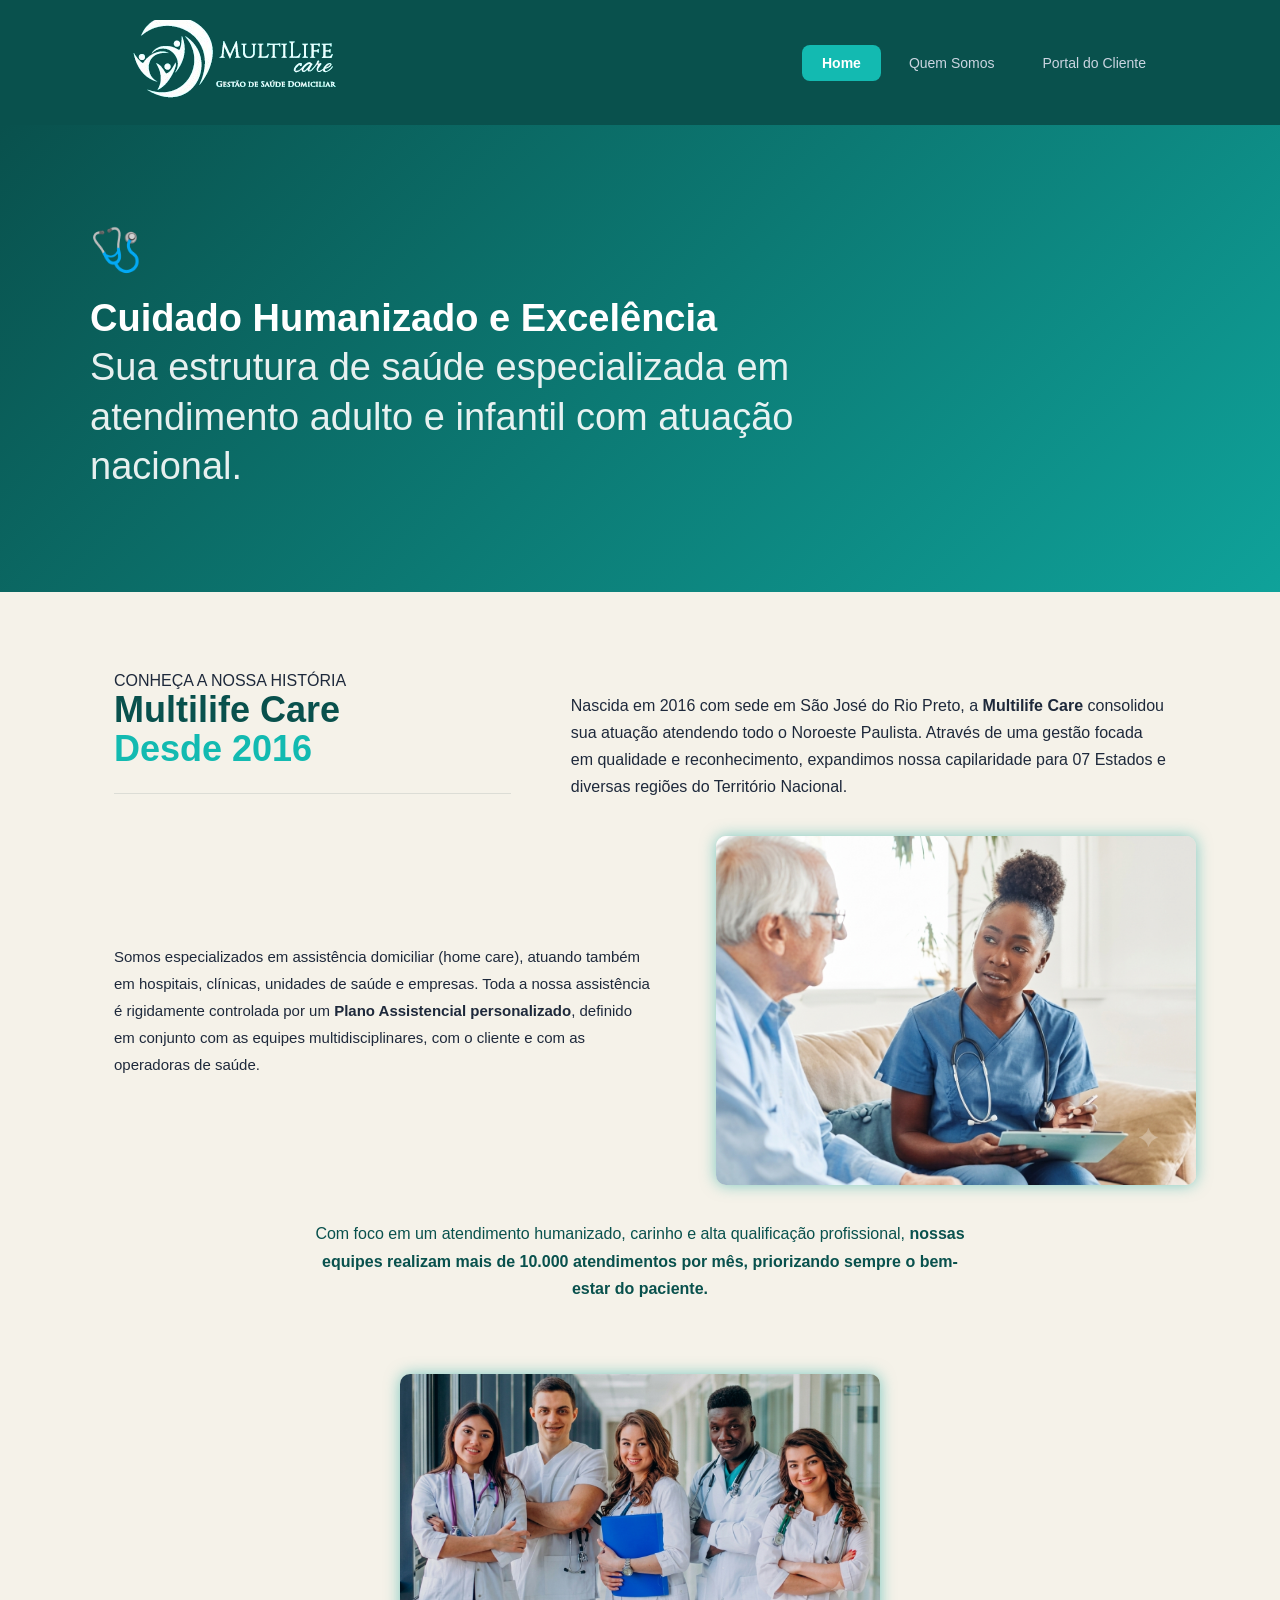
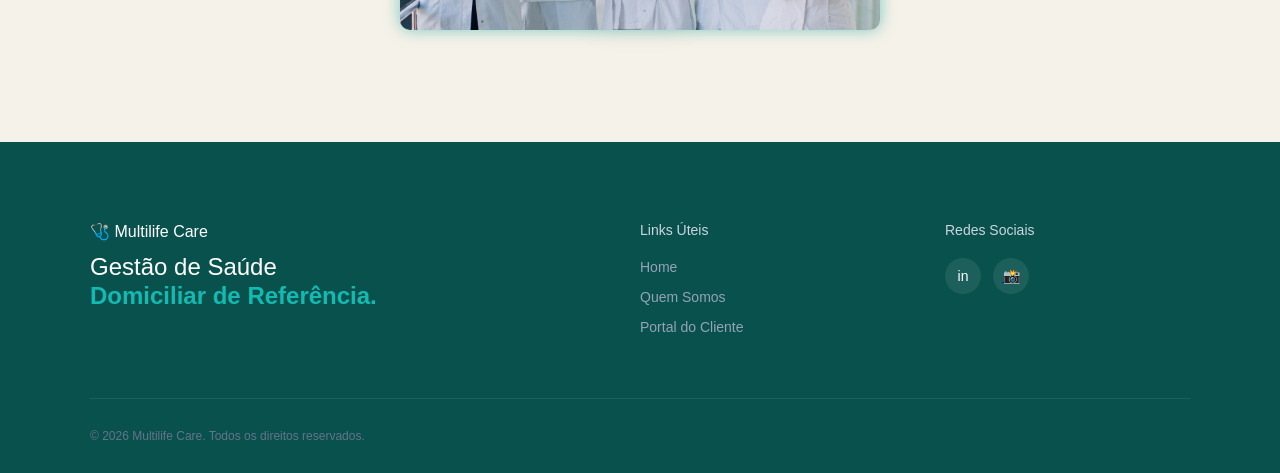
<file: index.html>
<!DOCTYPE html>
<html lang="pt-br">

<head>
    <meta charset="UTF-8">
    <meta name="viewport" content="width=device-width, initial-scale=1.0">
    <title>Home - Multilife Care</title>
    <link rel="icon" type="image/png" href="imagens/favicon.png">
    <link rel="stylesheet" href="css/style.css">
</head>

<body>

    <header class="dark-header">
        <div class="nav-container">
            <div class="logo">
                <img src="imagens/logo.multlifecare.png" alt="Logotipo Oficial Multilife Care" class="logo-img">
            </div>
            <nav>
                <ul class="nav-tabs">
                    <!-- Menu ajustado: Home está ativa nesta página -->
                    <li><a href="index.html" class="tab-btn active">Home</a></li>
                    <li><a href="quemsomos.html" class="tab-btn">Quem Somos</a></li>
                    <li><a href="cliente.html" class="tab-btn">Portal do Cliente</a></li>
                </ul>
            </nav>
        </div>
    </header>

    <!-- O bloco de apresentação visual que antes estava no Quem Somos -->
    <section class="premium-hero">
        <div class="hero-premium-content">
            <div class="premium-badge" aria-hidden="true">🩺</div>
            <h1>Cuidado Humanizado e Excelência<br>
                <span>Sua estrutura de saúde especializada em atendimento adulto e infantil com atuação nacional.</span>
            </h1>
        </div>
    </section>

    <!-- O corpo com as seções assimétricas e textos que antes estavam no Quem Somos -->
   <main class="premium-body">
        <section class="split-intro-row">
            <div class="intro-left-title">
                <span class="mini-tag">CONHEÇA A NOSSA HISTÓRIA</span>
                <h2>Multilife Care<br><span>Desde 2016</span></h2>
                <hr class="premium-line">
            </div>
            <div class="intro-right-desc">
                <p>Nascida em 2016 com sede em São José do Rio Preto, a <strong>Multilife Care</strong> consolidou sua atuação atendendo todo o Noroeste Paulista. Através de uma gestão focada em qualidade e reconhecimento, expandimos nossa capilaridade para 07 Estados e diversas regiões do Território Nacional.</p>
            </div>
        </section>

        <section class="premium-asymmetric-row">
            <div class="asymmetric-text-pane">
                <p>Somos especializados em assistência domiciliar (home care), atuando também em hospitais, clínicas, unidades de saúde e empresas. Toda a nossa assistência é rigidamente controlada por um <strong>Plano Assistencial personalizado</strong>, definido em conjunto com as equipes multidisciplinares, com o cliente e com as operadoras de saúde.</p>
            </div>
            <div class="asymmetric-media-pane">
                <div class="premium-image-card">
                    <img src="imagens/imagem1.png" alt="Médico realizando atendimento na casa do paciente" class="card-img">
                </div>
            </div>
        </section>

        <section class="premium-center-highlight">
            <p>Com foco em um atendimento humanizado, carinho e alta qualificação profissional, 
                <strong>nossas equipes realizam mais de 10.000 atendimentos por mês, priorizando sempre o bem-estar do paciente.</strong>
            </p>
        </section>

        <section class="premium-bottom-center-card">
            <div class="premium-horizontal-image-card">
                <img src="imagens/imagem2.png" alt="Equipe médica" class="card-img">
            </div>
        </section>
    </main>

    <footer class="premium-footer">
        <div class="footer-grid">
            <div class="footer-brand-column">
                <div class="logo"><span aria-hidden="true">🩺</span> Multilife Care</div>
                <h3>Gestão de Saúde<br><span>Domiciliar de Referência.</span></h3>
            </div>
            <div class="footer-links-column">
                <h4>Links Úteis</h4>
                <ul>
                    <li><a href="index.html">Home</a></li>
                    <li><a href="quemsomos.html">Quem Somos</a></li>
                    <li><a href="cliente.html">Portal do Cliente</a></li>
                </ul>
            </div>
            <div class="footer-social-column">
                <h4>Redes Sociais</h4>
                <div class="social-icon-wrapper">
                    <span class="social-icon-bubble" title="LinkedIn">in</span>
                    <a href="https://www.instagram.com/multilifecare" target="_blank">
                        <span class="social-icon-bubble" title="Instagram" aria-hidden="true">📸</span>
                    </a>
                </div>
            </div>
        </div>
        <div class="footer-copyright-bar">
            <p>&copy; 2026 Multilife Care. Todos os direitos reservados.</p>
        </div>
    </footer>

    <script src="js/script.js"></script>
</body>

</html>
</file>
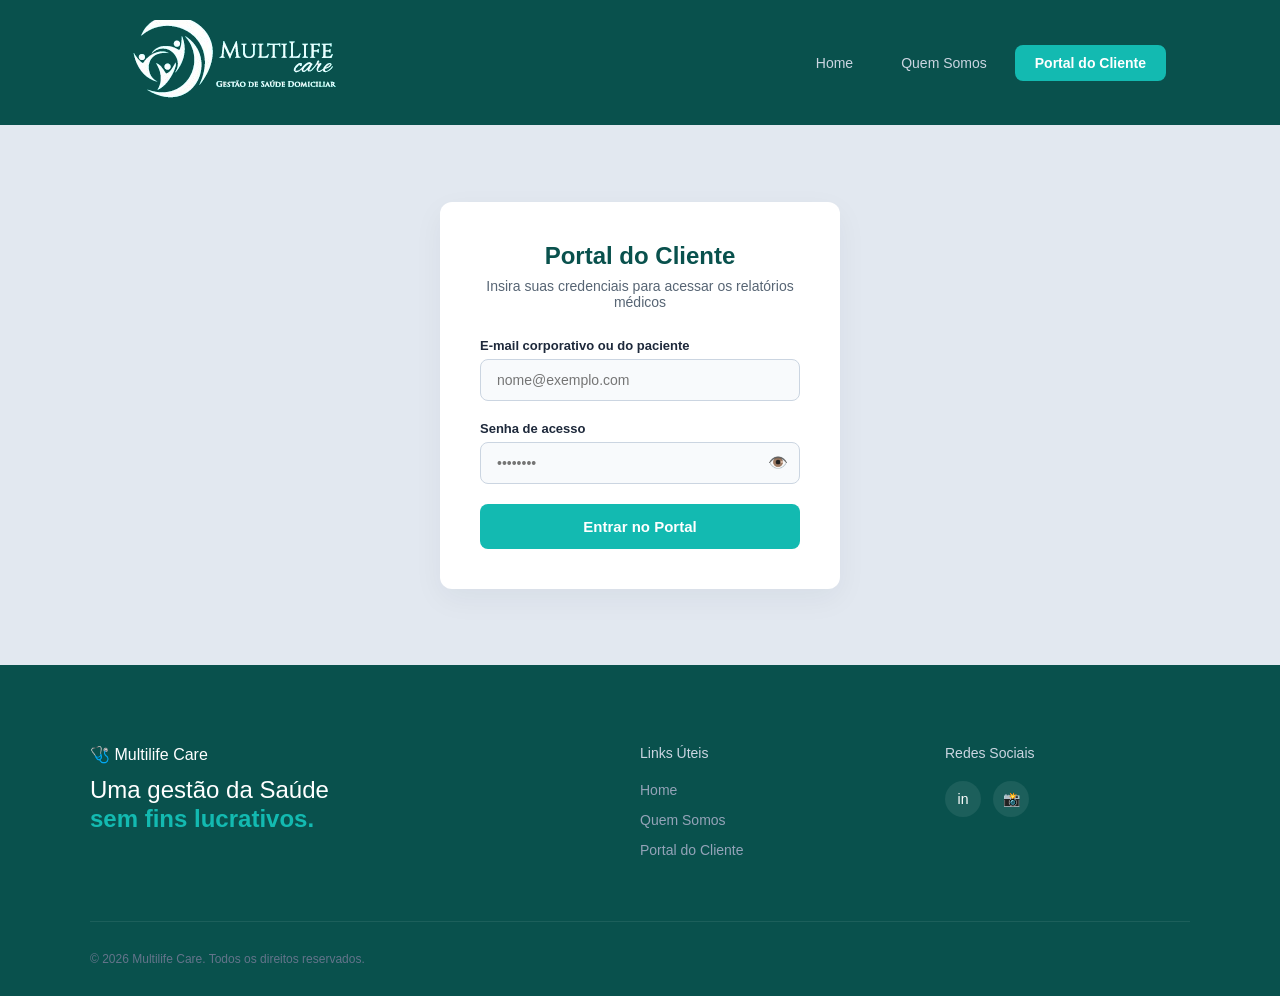
<file: cliente.html>
<!DOCTYPE html>
<html lang="pt-br">

<head>
    <meta charset="UTF-8">
    <meta name="viewport" content="width=device-width, initial-scale=1.0">
    <title>Portal do Cliente - Multilife Care</title>
    <link rel="stylesheet" href="css/style.css">
</head>

<body class="login-page-body">

    <header class="dark-header">
        <div class="nav-container">
            <div class="logo">
                <img src="imagens/logo.multlifecare.png" alt="Logotipo Oficial Multilife Care" class="logo-img">
            </div>
            <nav>
                <ul class="nav-tabs">
                    <li><a href="index.html" class="tab-btn">Home</a></li>
                    <li><a href="quemsomos.html" class="tab-btn">Quem Somos</a></li>
                    <li><a href="cliente.html" class="tab-btn active">Portal do Cliente</a></li>
                </ul>
            </nav>
        </div>
    </header>

    <main class="content-section login-page">
        <div class="login-card">
            <h2>Portal do Cliente</h2>
            <p class="login-subtitle">Insira suas credenciais para acessar os relatórios médicos</p>

            <form id="loginForm">
                <div class="form-group">
                    <label for="email">E-mail corporativo ou do paciente</label>
                    <input type="email" id="email" placeholder="nome@exemplo.com" required>
                </div>
                <div class="form-group">
                    <label for="password">Senha de acesso</label>
                    <div class="password-container">
                        <input type="password" id="password" placeholder="••••••••" required>
                        <button type="button" class="show-password-btn" id="togglePassword"
                            aria-label="Mostrar senha">👁️</button>
                    </div>
                </div>
                <button type="submit" class="login-btn">Entrar no Portal</button>
            </form>
        </div>
    </main>

    <footer class="premium-footer">
        <div class="footer-grid">
            <div class="footer-brand-column">
                <div class="logo"><span aria-hidden="true">🩺</span> Multilife Care</div>
                <h3>Uma gestão da Saúde<br><span>sem fins lucrativos.</span></h3>
            </div>
            <div class="footer-links-column">
                <h4>Links Úteis</h4>
                <ul>
                    <li><a href="index.html">Home</a></li>
                    <li><a href="quemsomos.html">Quem Somos</a></li>
                    <li><a href="cliente.html">Portal do Cliente</a></li>
                </ul>
            </div>
            <div class="footer-social-column">
                <h4>Redes Sociais</h4>
                <div class="social-icon-wrapper">
                    <span class="social-icon-bubble">in</span>
                    <span class="social-icon-bubble" aria-hidden="true">📸</span>
                </div>
            </div>
        </div>
        <div class="footer-copyright-bar">
            <p>&copy; 2026 Multilife Care. Todos os direitos reservados.</p>
        </div>
    </footer>

    <script src="js/script.js"></script>
</body>

</html>
</file>
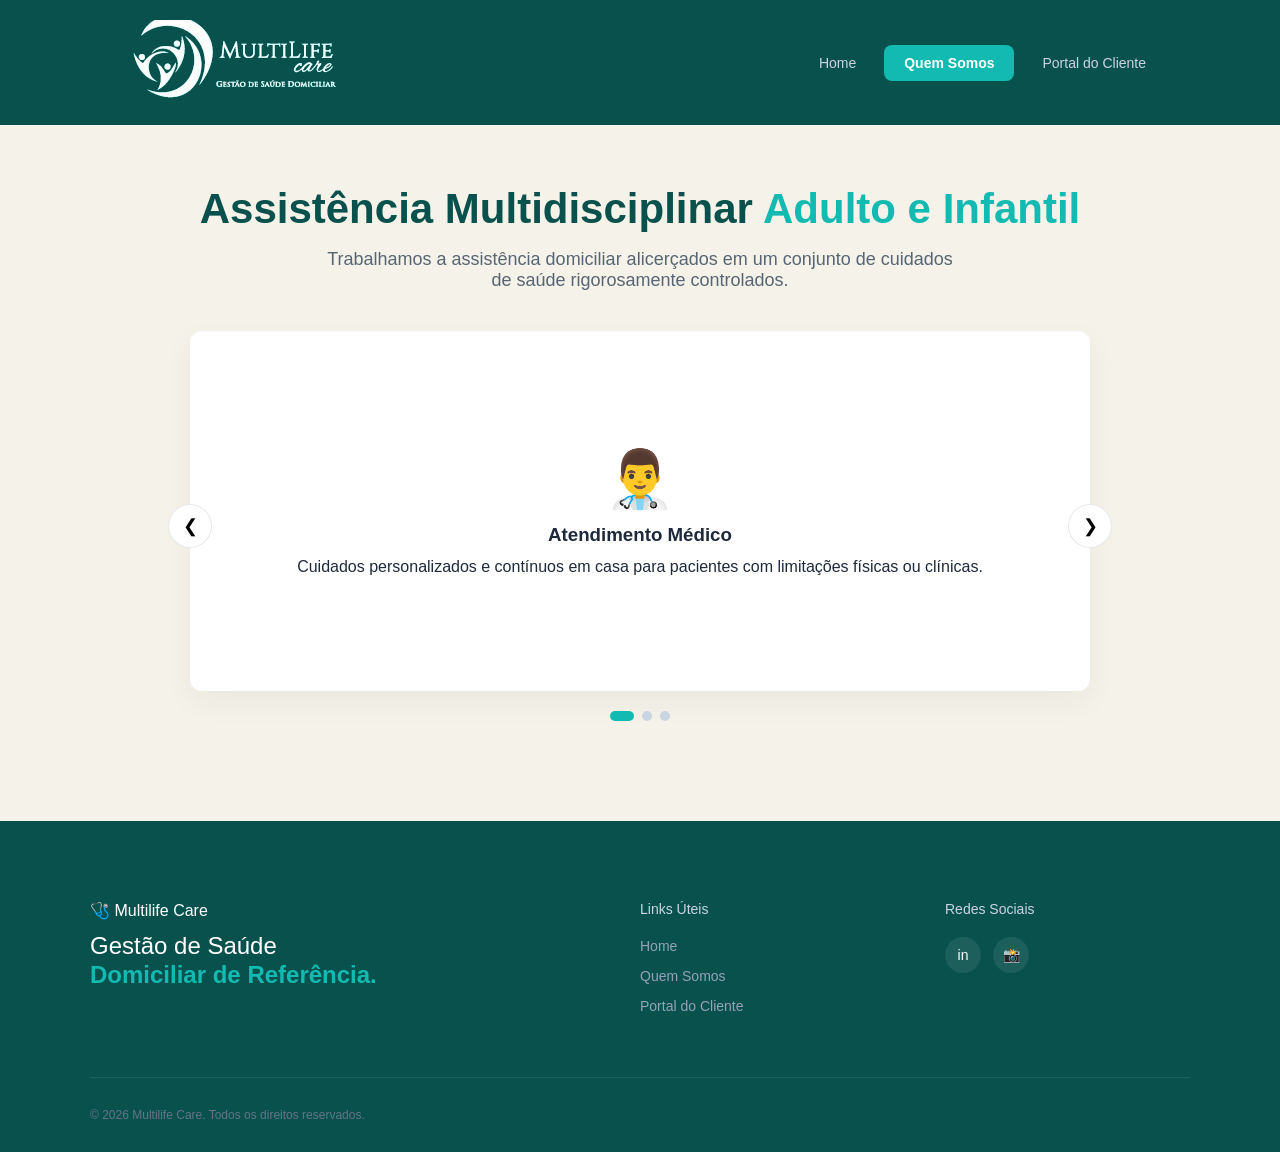
<file: quemsomos.html>
<!DOCTYPE html>
<html lang="pt-br">
<head>
    <meta charset="UTF-8">
    <meta name="viewport" content="width=device-width, initial-scale=1.0">
    <title>Quem Somos - Multilife Care</title>
    <link class="stylesheet" href="css/style.css" rel="stylesheet">
</head>
<body>

    <header class="dark-header">
        <div class="nav-container">
            <div class="logo">
                <img src="imagens/logo.multlifecare.png" alt="Logotipo Oficial Multilife Care" class="logo-img">
            </div>
            <nav>
                <ul class="nav-tabs">
                    <!-- Menu ajustado: Quem Somos está ativa nesta página -->
                    <li><a href="index.html" class="tab-btn">Home</a></li>
                    <li><a href="quemsomos.html" class="tab-btn active">Quem Somos</a></li>
                    <li><a href="cliente.html" class="tab-btn">Portal do Cliente</a></li>
                </ul>
            </nav>
        </div>
    </header>

    <!-- O bloco Hero adaptado com o escopo real da empresa -->
    <main class="content-section">
        <section class="hero">
            <h1>Assistência Multidisciplinar <span>Adulto e Infantil</span></h1>
            <p>Trabalhamos a assistência domiciliar alicerçados em um conjunto de cuidados de saúde rigorosamente controlados.</p>
        </section>

        <!-- O Carrossel com os serviços técnicos detalhados da Multilife Care -->
        <section class="carousel-container">
            <div class="carousel-viewport">
                <div class="carousel-track" id="carouselTrack">
                    <div class="carousel-slide">
                        <div class="slide-placeholder">
                            <span class="slide-icon" aria-hidden="true">👨‍⚕️</span>
                            <h3>Atendimento Médico</h3>
                            <p>Cuidados personalizados e contínuos em casa para pacientes com limitações físicas ou clínicas.</p>
                        </div>
                    </div>
                    <div class="carousel-slide">
                        <div class="slide-placeholder">
                            <span class="slide-icon" aria-hidden="true">💪</span>
                            <h3>Fisioterapia Domiciliar</h3>
                            <p>Papel fundamental na prevenção e tratamento de complicações neurológicas e cardiorrespiratórias.</p>
                        </div>
                    </div>
                    <div class="carousel-slide">
                        <div class="slide-placeholder">
                            <span class="slide-icon" aria-hidden="true">🗣️</span>
                            <h3>Fonoaudiologia Especializada</h3>
                            <p>Tratamento focado na adequação da deglutição, favorecendo uma alimentação saudável e segura.</p>
                        </div>
                    </div>
                </div>
            </div>
            
            <button class="carousel-control prev" id="prevBtn" aria-label="Slide anterior">&#10094;</button>
            <button class="carousel-control next" id="nextBtn" aria-label="Próximo slide">&#10095;</button>
            
            <div class="carousel-nav-dots" id="carouselDots">
                <span class="dot active" data-index="0"></span>
                <span class="dot" data-index="1"></span>
                <span class="dot" data-index="2"></span>
            </div>
        </section>
    </main>

    <footer class="premium-footer">
        <div class="footer-grid">
            <div class="footer-brand-column">
                <div class="logo"><span aria-hidden="true">🩺</span> Multilife Care</div>
                <h3>Gestão de Saúde<br><span>Domiciliar de Referência.</span></h3>
            </div>
            <div class="footer-links-column">
                <h4>Links Úteis</h4>
                <ul>
                    <li><a href="index.html">Home</a></li>
                    <li><a href="quemsomos.html">Quem Somos</a></li>
                    <li><a href="cliente.html">Portal do Cliente</a></li>
                </ul>
            </div>
            <div class="footer-social-column">
                <h4>Redes Sociais</h4>
                <div class="social-icon-wrapper">
                    <span class="social-icon-bubble">in</span>
                    <span class="social-icon-bubble" aria-hidden="true">📸</span>
                </div>
            </div>
        </div>
        <div class="footer-copyright-bar">
            <p>&copy; 2026 Multilife Care. Todos os direitos reservados.</p>
        </div>
    </footer>

    <script src="js/script.js"></script>
</body>
</html>
</file>
<file: css/style.css>
/* ==========================================================================
   RESET & VARIÁVEIS GLOBAIS
   ========================================================================== */
* {
    margin: 0;
    padding: 0;
    box-sizing: border-box;
}

:root {
    --dark-teal: #09514d;
    --gradient-teal: #0fa29a;
    --premium-bg: #f5f2e9;
    --primary: #13bab1;
    --primary-hover: #0fa29a;
    --surface: #ffffff;
    --text-dark: #1e293b;
    --text-muted: #576574;
    --radius-lg: 12px;
    --radius-md: 8px;
    --shadow-premium: 0 10px 30px rgba(6, 47, 54, 0.05);
}

body {
    font-family: 'Inter', sans-serif;
    background-color: var(--premium-bg);
    color: var(--text-dark);
    min-height: 100vh;
    display: flex;
    flex-direction: column;
}

.login-page-body {
    background-color: #e2e8f0;
}

/* ==========================================================================
   MENU DE NAVEGAÇÃO PREMIUM ESCURO (CORRIGIDO)
   ========================================================================== */
.dark-header {
    background-color: var(--dark-teal);
    /* Correção: Adicionado cor de fundo do header */
    width: 100%;
}

.nav-container {
    max-width: 1100px;
    margin: 0 auto;
    display: flex;
    justify-content: space-between;
    align-items: center;
    padding: 20px 24px;
}

.dark-header .logo {
    color: #ffffff;
    font-size: 22px;
    font-weight: 700;
    display: flex;
    align-items: center;
    gap: 8px;
}

.nav-tabs {
    display: flex;
    list-style: none;
    gap: 8px;
}

.tab-btn {
    text-decoration: none;
    padding: 10px 20px;
    font-size: 14px;
    font-weight: 500;
    color: #cbd5e1;
    /* Correção: Cor clara padrão para contrastar no fundo escuro */
    border-radius: var(--radius-md);
    transition: all 0.3s cubic-bezier(0.25, 0.8, 0.25, 1);
}

.tab-btn:hover {
    color: #ffffff;
    background-color: rgba(255, 255, 255, 0.15);
    transform: translateY(-2px);
}

.tab-btn.active {
    color: #ffffff;
    background-color: var(--primary);
    /* Destaque sólido e legível para a aba ativa */
    font-weight: 600;
}

/* ==========================================================================
   HOME SECTIONS
   ========================================================================== */
.content-section {
    max-width: 1100px;
    width: 100%;
    margin: 0 auto;
    padding: 60px 24px;
    flex: 1;
}

.hero {
    text-align: center;
    margin-bottom: 40px;
}

.hero h1 {
    font-size: 42px;
    color: var(--dark-teal);
    margin-bottom: 16px;
}

.hero h1 span {
    color: var(--primary);
}

.hero p {
    font-size: 18px;
    color: var(--text-muted);
    max-width: 650px;
    margin: 0 auto;
}

/* ==========================================================================
   ESTRUTURA CARROSSEL (OTIMIZADO)
   ========================================================================== */
.carousel-container {
    max-width: 900px;
    margin: 40px auto;
    position: relative;
}

.carousel-viewport {
    width: 100%;
    overflow: hidden;
    border-radius: var(--radius-lg);
    box-shadow: var(--shadow-premium);
}

.carousel-track {
    display: flex;
    width: 100%;
    transition: transform 0.5s cubic-bezier(0.4, 0, 0.2, 1);
    /* Transição de movimento suave */
}

.carousel-slide {
    min-width: 100%;
    flex-shrink: 0;
}

.slide-placeholder {
    height: 360px;
    background-color: var(--surface);
    display: flex;
    flex-direction: column;
    align-items: center;
    justify-content: center;
    gap: 12px;
    padding: 24px;
    text-align: center;
}

.slide-icon {
    font-size: 56px;
}

.carousel-control {
    position: absolute;
    top: 50%;
    transform: translateY(-50%);
    background-color: var(--surface);
    border: 1px solid rgba(6, 47, 54, 0.1);
    width: 44px;
    height: 44px;
    border-radius: 50%;
    cursor: pointer;
    font-size: 18px;
    display: flex;
    align-items: center;
    justify-content: center;
    z-index: 10;
    transition: all 0.2s ease;
}

.carousel-control:hover {
    background-color: var(--primary);
    color: #ffffff;
    transform: translateY(-50%) scale(1.05);
}

.carousel-control.prev {
    left: -22px;
}

.carousel-control.next {
    right: -22px;
}

.carousel-nav-dots {
    display: flex;
    justify-content: center;
    gap: 8px;
    margin-top: 20px;
}

.dot {
    width: 10px;
    height: 10px;
    border-radius: 50%;
    background-color: #cbd5e1;
    cursor: pointer;
    transition: all 0.3s;
}

.dot.active {
    background-color: var(--primary);
    width: 24px;
    border-radius: 5px;
}

/* ==========================================================================
   QUEM SOMOS SECTIONS
   ========================================================================== */
.premium-hero {
    background: linear-gradient(135deg, var(--dark-teal) 0%, var(--gradient-teal) 100%);
    padding: 100px 24px;
    color: #ffffff;
}

.hero-premium-content {
    max-width: 1100px;
    margin: 0 auto;
}

.premium-badge {
    font-size: 42px;
    margin-bottom: 20px;
}

.premium-hero h1 {
    font-size: 38px;
    line-height: 1.3;
    font-weight: 700;
    max-width: 850px;
}

.premium-hero h1 span {
    font-weight: 400;
    opacity: 0.9;
}

.premium-body {
    max-width: 1100px;
    width: 100%;
    margin: 0 auto;
    padding: 80px 24px;
}

.split-intro-row {
    display: flex;
    gap: 60px;
    margin-bottom: 80px;
}

.intro-left-title {
    flex: 1;
}

.intro-left-title h2 {
    font-size: 36px;
    color: var(--dark-teal);
    line-height: 1.1;
}

.intro-left-title h2 span {
    color: var(--primary);
}

.premium-line {
    border: none;
    height: 1px;
    background-color: rgba(6, 47, 54, 0.1);
    margin-top: 24px;
}

.intro-right-desc {
    flex: 1.5;
    font-size: 16px;
    line-height: 1.7;
    padding-top: 20px;
}

.premium-asymmetric-row {
    display: flex;
    gap: 60px;
    align-items: center;
    margin-bottom: 80px;
}

.asymmetric-text-pane {
    flex: 1.2;
    font-size: 15px;
    line-height: 1.8;
}

.asymmetric-media-pane {
    flex: 1;
    display: flex;
    justify-content: flex-end;
}

/* FLUTUAÇÃO DE CARDS */
.premium-image-card,
.premium-horizontal-image-card {
    background-color: var(--surface);
    border-radius: var(--radius-lg);
    box-shadow: var(--shadow-premium);
    display: flex;
    flex-direction: column;
    align-items: center;
    justify-content: center;
    text-align: center;
    transition: transform 0.4s cubic-bezier(0.16, 1, 0.3, 1), box-shadow 0.4s ease;
}

.premium-image-card {
    width: 100%;
    max-width: 420px;
    height: 260px;
    padding: 30px;
}

.premium-horizontal-image-card {
    width: 100px;
    max-width: 680px;
    height: 240px;
    padding: 20px;
}

.premium-image-card:hover,
.premium-horizontal-image-card:hover {
    transform: translateY(-8px);
    box-shadow: 0 20px 40px rgba(6, 47, 54, 0.12);
}

.card-media-placeholder-icon {
    font-size: 36px;
    margin-bottom: 12px;
}

/* Correção: Mantendo h3 com capitalização correta em vez de forçar minúsculas */
.premium-image-card h3,
.premium-horizontal-image-card h3 {
    font-size: 18px;
    font-weight: 700;
}

.premium-image-card p,
.premium-horizontal-image-card p {
    font-size: 14px;
    color: var(--text-muted);
    margin-top: 4px;
}

.premium-center-highlight {
    max-width: 650px;
    margin: 0 auto 80px auto;
    text-align: center;
    font-size: 16px;
    line-height: 1.7;
    color: var(--dark-teal);
}

.premium-bottom-center-card {
    display: flex;
    justify-content: center;
    margin-bottom: 40px;
}

/* ==========================================================================
   PORTAL DO CLIENTE / LOGIN
   ========================================================================== */
.login-page {
    display: flex;
    justify-content: center;
    align-items: center;
    min-height: 60vh;
}

.login-card {
    width: 100%;
    max-width: 400px;
    background-color: var(--surface);
    border-radius: var(--radius-lg);
    padding: 40px;
    box-shadow: var(--shadow-premium);
}

.login-card h2 {
    text-align: center;
    margin-bottom: 8px;
    color: var(--dark-teal);
}

.login-subtitle {
    text-align: center;
    color: var(--text-muted);
    font-size: 14px;
    margin-bottom: 28px;
}

.form-group {
    margin-bottom: 20px;
}

.form-group label {
    display: block;
    margin-bottom: 6px;
    font-size: 13px;
    font-weight: 600;
}

.form-group input {
    width: 100%;
    padding: 12px 16px;
    border: 1px solid #cbd5e1;
    border-radius: var(--radius-md);
    font-size: 14px;
    background-color: #f8fafc;
    outline: none;
    transition: all 0.2s;
}

.form-group input:focus {
    border-color: var(--primary);
    background-color: var(--surface);
    box-shadow: 0 0 0 3px rgba(19, 186, 177, 0.15);
}

.password-container {
    position: relative;
    display: flex;
    align-items: center;
    width: 100%;
}

.password-container input {
    padding-right: 45px;
}

/* Evita que o texto da senha fique por baixo do botão de ver */
.show-password-btn {
    position: absolute;
    right: 12px;
    border: none;
    background: none;
    cursor: pointer;
    font-size: 16px;
}

.login-btn {
    width: 100%;
    padding: 14px;
    font-size: 15px;
    font-weight: 600;
    background-color: var(--primary);
    color: #ffffff;
    border: none;
    border-radius: var(--radius-md);
    cursor: pointer;
    transition: background 0.2s, transform 0.2s;
}

.login-btn:hover {
    background-color: var(--primary-hover);
    transform: translateY(-1px);
}

/* ==========================================================================
   RODAPÉ (FOOTER)
   ========================================================================== */
.premium-footer {
    background-color: var(--dark-teal);
    color: #ffffff;
    padding: 80px 24px 30px 24px;
    margin-top: auto;
}

.footer-grid {
    max-width: 1100px;
    margin: 0 auto;
    display: grid;
    grid-template-columns: 2fr 1fr 1fr;
    gap: 60px;
    border-bottom: 1px solid rgba(255, 255, 255, 0.08);
    padding-bottom: 50px;
}

.footer-brand-column h3 {
    font-size: 24px;
    line-height: 1.2;
    font-weight: 400;
    margin-top: 12px;
}

.footer-brand-column h3 span {
    color: var(--primary);
    font-weight: 700;
}

.footer-links-column h4,
.footer-social-column h4 {
    font-size: 14px;
    color: #cbd5e1;
    margin-bottom: 20px;
    font-weight: 500;
}

.footer-links-column ul {
    list-style: none;
}

.footer-links-column ul li {
    margin-bottom: 12px;
}

.footer-links-column ul li a {
    color: #94a3b8;
    text-decoration: none;
    font-size: 14px;
    transition: color 0.2s;
}

/* Ajuste de contraste para hover no rodapé */
.footer-links-column ul li a:hover {
    color: var(--primary);
}

.social-icon-wrapper {
    display: flex;
    gap: 12px;
}

.social-icon-bubble {
    width: 36px;
    height: 36px;
    background-color: rgba(255, 255, 255, 0.08);
    border-radius: 50%;
    display: flex;
    align-items: center;
    justify-content: center;
    font-size: 14px;
    cursor: pointer;
    transition: all 0.3s;
}

.social-icon-bubble:hover {
    background-color: var(--primary);
    transform: translateY(-3px);
}

.footer-copyright-bar {
    max-width: 1100px;
    margin: 30px auto 0 auto;
    display: flex;
    justify-content: space-between;
    font-size: 12px;
    color: #64748b;
}

.card-img {
    width: 480px;
    border-radius: 10px;
    box-shadow: 0 0 15px #0fa29b85;

}

/* RESPONSIVIDADE (MEDIA QUERIES) */
@media (max-width: 768px) {

    .split-intro-row,
    .premium-asymmetric-row,
    .footer-grid {
        display: flex;
        flex-direction: column;
        gap: 32px;
    }

    .asymmetric-media-pane {
        justify-content: center;
    }

    .nav-container {
        flex-direction: column;
        gap: 16px;
    }

    .carousel-control {
        display: none;
    }
}
</file>
